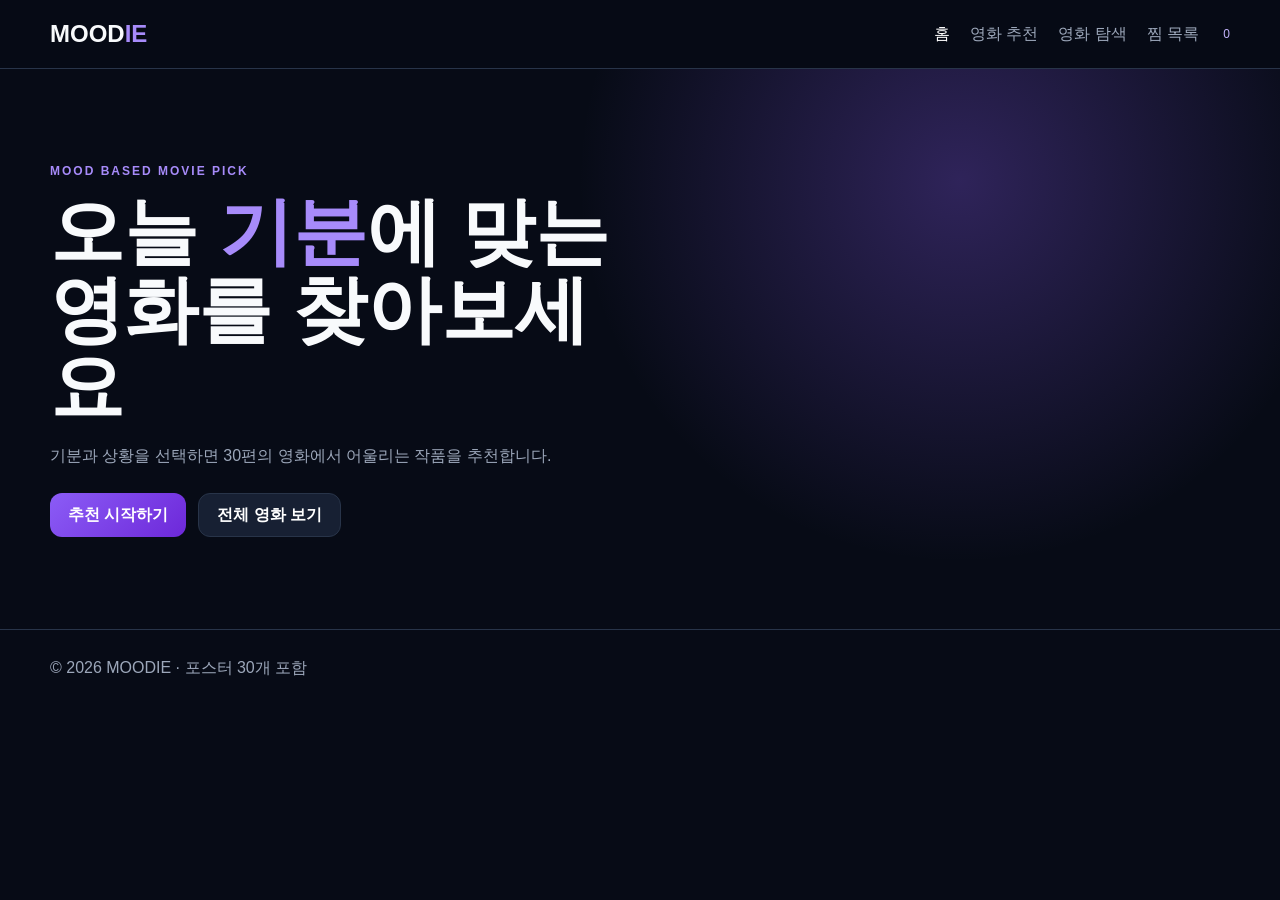
<file: index.html>
<!doctype html><html lang="ko"><head><meta charset="utf-8"><meta name="viewport" content="width=device-width,initial-scale=1"><title>MOODIE</title><link rel="stylesheet" href="assets/style.css?v=21"></head><body><header class="header"><div class="container header-inner"><a class="logo" href="index.html">MOOD<span>IE</span></a><nav class="nav"><a class="active" href="index.html">홈</a><a href="mood.html">영화 추천</a><a href="results.html">영화 탐색</a><a href="favorites.html">찜 목록</a></nav><span class="fav-count" data-fav-count>0</span></div></header><main><section class="hero"><div class="container hero-grid"><div><span class="eyebrow">MOOD BASED MOVIE PICK</span><h1>오늘 <em>기분</em>에 맞는<br>영화를 찾아보세요</h1><p>기분과 상황을 선택하면 30편의 영화에서 어울리는 작품을 추천합니다.</p><div class="actions"><a class="btn primary" href="mood.html">추천 시작하기</a><a class="btn" href="results.html">전체 영화 보기</a></div></div><div class="hero-posters"><div class="poster-sprite" style="--x:4;--y:0" aria-label="라라랜드 포스터"></div><div class="poster-sprite" style="--x:0;--y:1" aria-label="인터스텔라 포스터"></div><div class="poster-sprite" style="--x:5;--y:4" aria-label="센과 치히로의 행방불명 포스터"></div></div></div></section></main><footer><div class="container">© 2026 MOODIE · 포스터 30개 포함</div></footer><script src="assets/app.js?v=21"></script><script src="assets/poster-runtime-fix.js?v=21"></script></body></html>
</file>
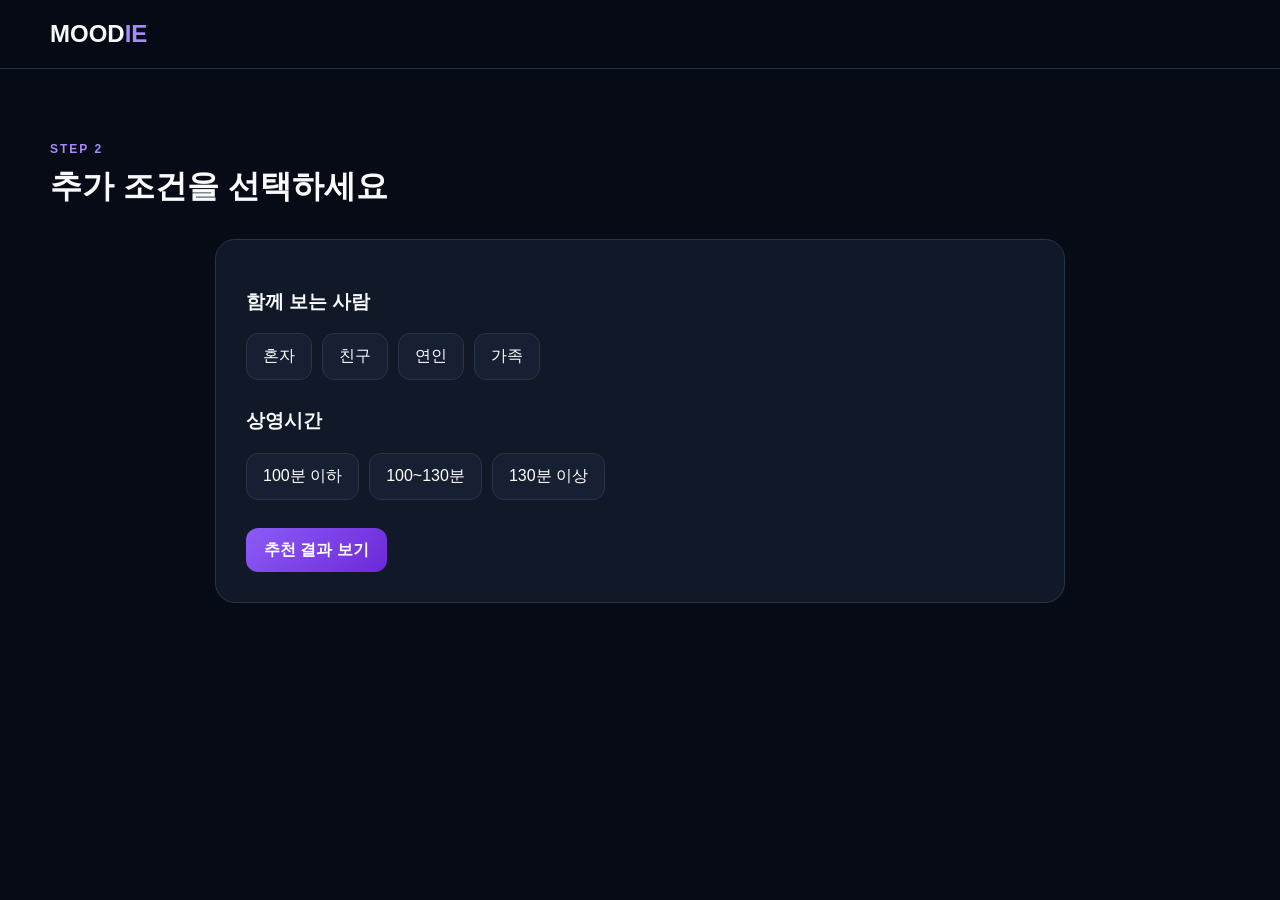
<file: conditions.html>
<!doctype html><html lang="ko"><head><meta charset="utf-8"><meta name="viewport" content="width=device-width,initial-scale=1"><title>조건 선택 | MOODIE</title><link rel="stylesheet" href="assets/style.css?v=12"></head><body><header class="header"><div class="container header-inner"><a class="logo" href="index.html">MOOD<span>IE</span></a></div></header><main class="section"><div class="container"><span class="eyebrow">STEP 2</span><h1>추가 조건을 선택하세요</h1><div class="form"><h3>함께 보는 사람</h3><div class="choices"><button class="choice" onclick="choose('moodieCompanion','alone',this)">혼자</button><button class="choice" onclick="choose('moodieCompanion','friends',this)">친구</button><button class="choice" onclick="choose('moodieCompanion','couple',this)">연인</button><button class="choice" onclick="choose('moodieCompanion','family',this)">가족</button></div><h3>상영시간</h3><div class="choices"><button class="choice" onclick="choose('moodieRuntime','short',this)">100분 이하</button><button class="choice" onclick="choose('moodieRuntime','normal',this)">100~130분</button><button class="choice" onclick="choose('moodieRuntime','long',this)">130분 이상</button></div><a class="btn primary" href="results.html">추천 결과 보기</a></div></div></main><script src="assets/app.js?v=12"></script></body></html>
</file>
<file: assets/style.css>
:root{--bg:#070b16;--panel:#111827;--line:#283449;--text:#f8fafc;--muted:#9ca7ba;--primary:#8b5cf6}*{box-sizing:border-box}html{background:var(--bg)}body{margin:0;background:var(--bg);color:var(--text);font-family:Arial,"Noto Sans KR",sans-serif}a{color:inherit;text-decoration:none}button,input{font:inherit}.container{width:min(1180px,calc(100% - 36px));margin:auto}.header{position:sticky;top:0;z-index:20;background:rgba(7,11,22,.92);border-bottom:1px solid var(--line);backdrop-filter:blur(12px)}.header-inner{height:68px;display:flex;align-items:center;gap:24px}.logo{font-size:24px;font-weight:900}.logo span{color:#a78bfa}.nav{margin-left:auto;display:flex;gap:20px}.nav a{color:var(--muted)}.nav a:hover,.nav a.active{color:#fff}.fav-count{font-size:12px;color:#c4b5fd}.hero{min-height:560px;display:grid;place-items:center;background:radial-gradient(circle at 75% 20%,rgba(139,92,246,.3),transparent 36%)}.hero-grid{display:grid;grid-template-columns:1fr 1fr;gap:50px;align-items:center}.eyebrow{color:#a78bfa;font-weight:800;letter-spacing:2px;font-size:12px}.hero h1{font-size:clamp(42px,6vw,74px);line-height:1.05;margin:14px 0}.hero h1 em{color:#a78bfa;font-style:normal}.hero p,.muted{color:var(--muted);line-height:1.7}.actions{display:flex;gap:12px;flex-wrap:wrap;margin-top:24px}.btn{display:inline-flex;align-items:center;justify-content:center;min-height:44px;padding:0 18px;border-radius:12px;border:1px solid var(--line);background:#172033;color:#fff;font-weight:800;cursor:pointer}.btn.primary{background:linear-gradient(135deg,#8b5cf6,#6d28d9);border:0}.hero-posters{display:grid;grid-template-columns:repeat(3,1fr);gap:14px;align-items:center}.hero-poster-slot:nth-child(1){transform:rotate(-7deg)}.hero-poster-slot:nth-child(3){transform:rotate(7deg)}.hero-poster-slot .poster-sprite{aspect-ratio:2/3;border-radius:15px;box-shadow:0 16px 35px rgba(0,0,0,.45)}.section{padding:70px 0}.section h1,.section h2{margin:8px 0 20px}.grid{display:grid;grid-template-columns:repeat(4,1fr);gap:20px}.movie-card{background:var(--panel);border:1px solid var(--line);border-radius:18px;overflow:hidden;display:flex;flex-direction:column}.poster-wrap{position:relative;aspect-ratio:2/3;overflow:hidden;background:#111827}.poster-sprite{position:relative;display:block;width:100%;height:100%;overflow:hidden;background:#111827}.poster-sheet{position:absolute;display:block;width:600%;height:500%;max-width:none;object-fit:fill;user-select:none;pointer-events:none}.poster-error{display:grid;place-items:center;padding:20px;background:linear-gradient(145deg,#6d28d9,#111827)}.poster-error::after{content:attr(data-title);font-size:22px;font-weight:900;text-align:center;word-break:keep-all}.movie-card:hover .poster-sheet{filter:brightness(1.08)}.heart,.play{position:absolute;z-index:2;border:1px solid rgba(255,255,255,.25);background:rgba(0,0,0,.65);color:white;border-radius:50%;cursor:pointer}.heart{right:12px;top:12px;width:40px;height:40px}.heart.on{color:#fb7185}.play{left:50%;top:50%;transform:translate(-50%,-50%);width:54px;height:54px}.movie-info{padding:16px;display:flex;flex-direction:column;gap:10px;flex:1}.movie-info h3{margin:0}.meta{color:var(--muted);font-size:14px}.row{display:flex;justify-content:space-between;gap:10px}.rating{color:#ffd400}.preview{min-height:390px;border:1px solid var(--line);border-radius:20px;padding:40px;display:flex;align-items:flex-end;background:linear-gradient(90deg,rgba(5,8,20,.98),rgba(5,8,20,.4)),linear-gradient(135deg,#6d28d9,#111827);margin-bottom:35px}.preview h2{font-size:44px;margin:10px 0}.toolbar{display:flex;justify-content:space-between;align-items:flex-end;gap:20px;margin:30px 0}.search{height:44px;width:280px;border:1px solid var(--line);border-radius:12px;background:var(--panel);color:#fff;padding:0 14px}.chips{display:flex;gap:10px;overflow:auto;margin:22px 0}.chip{white-space:nowrap;padding:10px 16px;border:1px solid var(--line);border-radius:999px;background:#121a2b;color:var(--muted);cursor:pointer}.chip.active{background:#6d28d9;color:#fff}.form{max-width:850px;margin:30px auto;background:var(--panel);border:1px solid var(--line);border-radius:20px;padding:30px}.choices{display:flex;gap:10px;flex-wrap:wrap;margin:15px 0 28px}.choice{padding:12px 16px;border:1px solid var(--line);border-radius:12px;background:#172033;color:#fff;cursor:pointer}.choice.selected{background:#6d28d9}.detail{display:grid;grid-template-columns:320px 1fr;gap:40px;align-items:start}.detail>.poster-sprite{aspect-ratio:2/3;border-radius:18px}.empty{grid-column:1/-1;text-align:center;padding:70px;color:var(--muted)}footer{border-top:1px solid var(--line);padding:28px 0;color:var(--muted)}@media(max-width:900px){.hero-grid{grid-template-columns:1fr}.hero-posters{display:none}.grid{grid-template-columns:repeat(2,1fr)}.nav{display:none}.detail{grid-template-columns:1fr}.detail>.poster-sprite{max-width:360px}.toolbar{align-items:flex-start;flex-direction:column}}@media(max-width:560px){.grid{grid-template-columns:1fr}.section{padding:50px 0}.preview{padding:24px}.preview h2{font-size:34px}.search{width:100%}}
</file>
